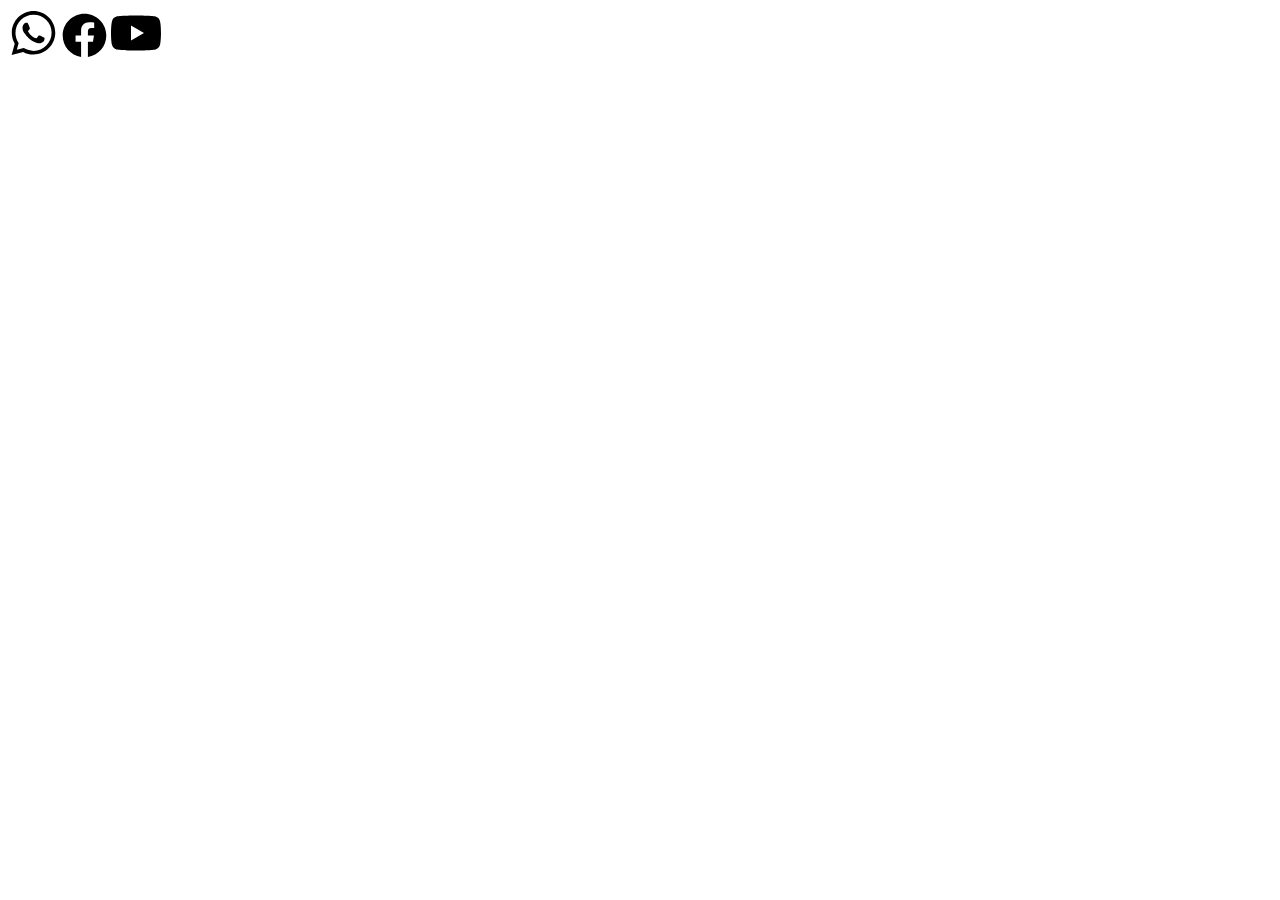
<file: New folder/New folder/index.html>
<!DOCTYPE html>
<html lang="en">
<head>
    <meta charset="UTF-8">
    <meta name="viewport" content="width=device-width, initial-scale=1.0">
    <title>Document</title>
</head>
<body>
    <img src="843786_whatsapp_icon.svg" style="width: 50px;">
    <img src="8666245_facebook_icon.svg" style="width: 45px;">
    <img src="5305164_play_video_youtube_youtube logo_icon.svg" style="width: 50px;">
</body>
</html>
</file>
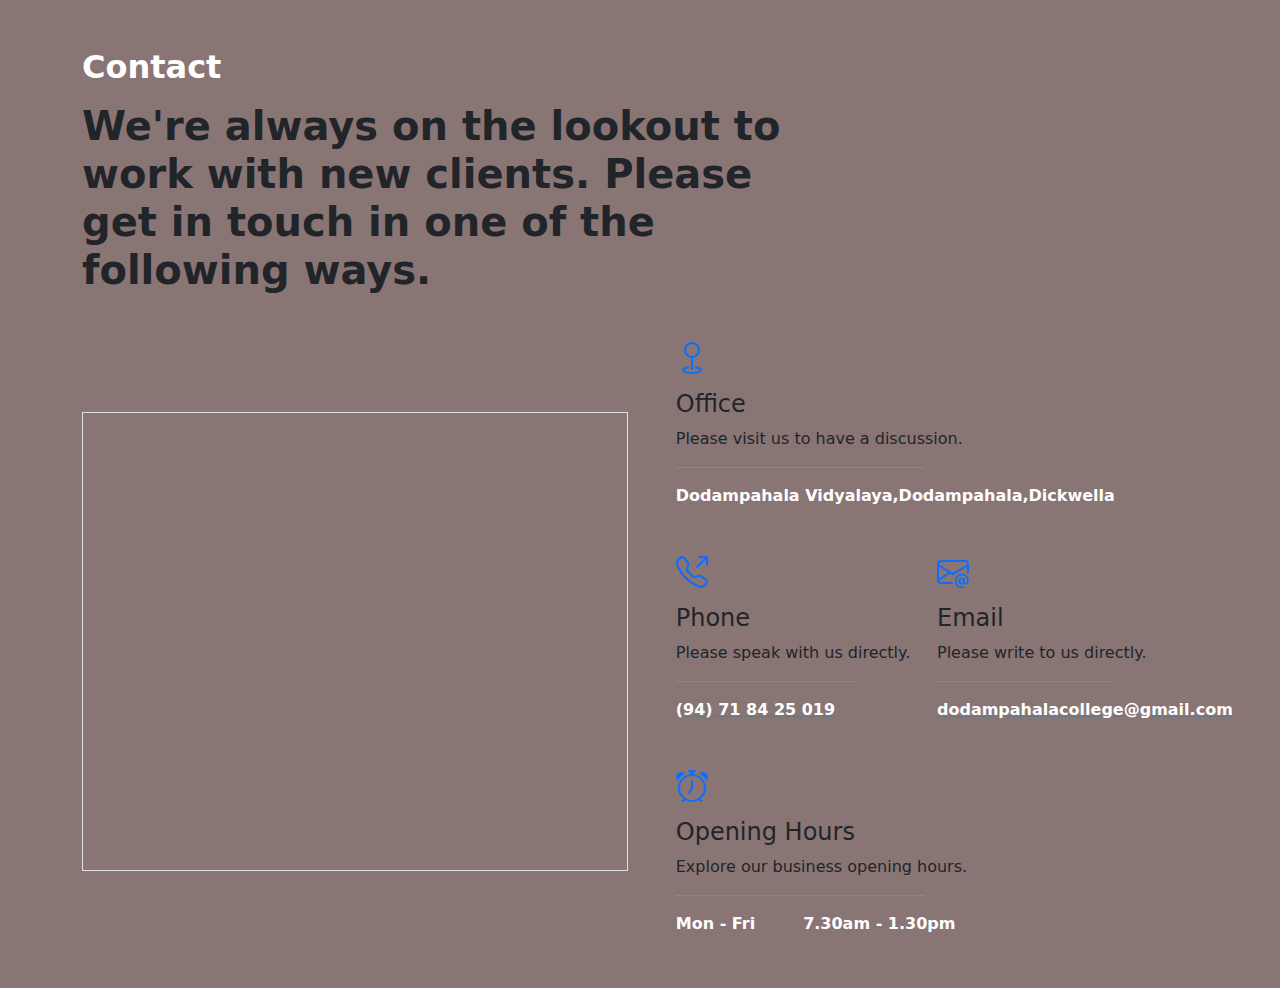
<file: contact.html>
<!DOCTYPE html>
<html>

<head>
    <link rel="stylesheet" href="bootstrap.css">
    <link rel="stylesheet" href="style.css">
    <title>Dodampahala.Contact Us</title>
</head>

<body class="bd">
    <!-- Contact 5 - Bootstrap Brain Component -->
    <section class="py-3 py-md-5 py-xl-8">
        <div class="container">
            <div class="row">
                <div class="col-12 col-md-10 col-lg-8">
                    <h5 class="fs-2 mb-3 text-white fw-bold">Contact</h5>
                    <h2 class="display-6 mb-4 mb-md-5 mb-xl-8 fw-bold ">We're always on the lookout to work with new
                        clients.
                        Please get in touch in one of the following ways.</h2>
                </div>
            </div>
        </div>

        <div class="container">
            <div class="row gy-4 gy-md-5 gy-lg-0 align-items-md-center">
                <div class="col-12 col-lg-6">
                    <div class="border overflow-hidden">

                        <div class="col-12">
                            <iframe
                                src="https://www.google.com/maps/embed?pb=!1m18!1m12!1m3!1d3968.1954186613757!2d80.71207059999999!3d5.967801800000001!2m3!1f0!2f0!3f0!3m2!1i1024!2i768!4f13.1!3m3!1m2!1s0x3ae13703b7fce2f3%3A0x46426f04eaf1d837!2sDodampahala%20Maha%20Vidyalaya%20(Dodampahala%20School)!5e0!3m2!1sen!2slk!4v1715342675494!5m2!1sen!2slk"
                                width="100%" height="450" style="border:0;" allowfullscreen="" loading="lazy"
                                referrerpolicy="no-referrer-when-downgrade"></iframe>
                        </div>

                    </div>
                </div>
                <div class="col-12 col-lg-6">
                    <div class="row justify-content-xl-center">
                        <div class="col-12 col-xl-11">
                            <div class="mb-4 mb-md-5">
                                <div class="mb-3 text-primary">
                                    <svg xmlns="http://www.w3.org/2000/svg" width="32" height="32" fill="currentColor"
                                        class="bi bi-geo" viewBox="0 0 16 16">
                                        <path fill-rule="evenodd"
                                            d="M8 1a3 3 0 1 0 0 6 3 3 0 0 0 0-6zM4 4a4 4 0 1 1 4.5 3.969V13.5a.5.5 0 0 1-1 0V7.97A4 4 0 0 1 4 3.999zm2.493 8.574a.5.5 0 0 1-.411.575c-.712.118-1.28.295-1.655.493a1.319 1.319 0 0 0-.37.265.301.301 0 0 0-.057.09V14l.002.008a.147.147 0 0 0 .016.033.617.617 0 0 0 .145.15c.165.13.435.27.813.395.751.25 1.82.414 3.024.414s2.273-.163 3.024-.414c.378-.126.648-.265.813-.395a.619.619 0 0 0 .146-.15.148.148 0 0 0 .015-.033L12 14v-.004a.301.301 0 0 0-.057-.09 1.318 1.318 0 0 0-.37-.264c-.376-.198-.943-.375-1.655-.493a.5.5 0 1 1 .164-.986c.77.127 1.452.328 1.957.594C12.5 13 13 13.4 13 14c0 .426-.26.752-.544.977-.29.228-.68.413-1.116.558-.878.293-2.059.465-3.34.465-1.281 0-2.462-.172-3.34-.465-.436-.145-.826-.33-1.116-.558C3.26 14.752 3 14.426 3 14c0-.599.5-1 .961-1.243.505-.266 1.187-.467 1.957-.594a.5.5 0 0 1 .575.411z" />
                                    </svg>
                                </div>
                                <div>
                                    <h4 class="mb-2">Office</h4>
                                    <p class="mb-2">Please visit us to have a discussion.</p>
                                    <hr class="w-50 mb-3 border-dark-subtle">
                                    <address class="m-0 text-white fw-bold"> Dodampahala Vidyalaya,Dodampahala,Dickwella
                                    </address>
                                </div>
                            </div>
                            <div class="row mb-sm-4 mb-md-5">
                                <div class="col-12 col-sm-6">
                                    <div class="mb-4 mb-sm-0">
                                        <div class="mb-3 text-primary">
                                            <svg xmlns="http://www.w3.org/2000/svg" width="32" height="32"
                                                fill="currentColor" class="bi bi-telephone-outbound"
                                                viewBox="0 0 16 16">
                                                <path
                                                    d="M3.654 1.328a.678.678 0 0 0-1.015-.063L1.605 2.3c-.483.484-.661 1.169-.45 1.77a17.568 17.568 0 0 0 4.168 6.608 17.569 17.569 0 0 0 6.608 4.168c.601.211 1.286.033 1.77-.45l1.034-1.034a.678.678 0 0 0-.063-1.015l-2.307-1.794a.678.678 0 0 0-.58-.122l-2.19.547a1.745 1.745 0 0 1-1.657-.459L5.482 8.062a1.745 1.745 0 0 1-.46-1.657l.548-2.19a.678.678 0 0 0-.122-.58L3.654 1.328zM1.884.511a1.745 1.745 0 0 1 2.612.163L6.29 2.98c.329.423.445.974.315 1.494l-.547 2.19a.678.678 0 0 0 .178.643l2.457 2.457a.678.678 0 0 0 .644.178l2.189-.547a1.745 1.745 0 0 1 1.494.315l2.306 1.794c.829.645.905 1.87.163 2.611l-1.034 1.034c-.74.74-1.846 1.065-2.877.702a18.634 18.634 0 0 1-7.01-4.42 18.634 18.634 0 0 1-4.42-7.009c-.362-1.03-.037-2.137.703-2.877L1.885.511zM11 .5a.5.5 0 0 1 .5-.5h4a.5.5 0 0 1 .5.5v4a.5.5 0 0 1-1 0V1.707l-4.146 4.147a.5.5 0 0 1-.708-.708L14.293 1H11.5a.5.5 0 0 1-.5-.5z" />
                                            </svg>
                                        </div>
                                        <div>
                                            <h4 class="mb-2">Phone</h4>
                                            <p class="mb-2">Please speak with us directly.</p>
                                            <hr class="w-75 mb-3 border-dark-subtle">
                                            <p class="mb-0">
                                                <a class="link-secondary text-white fw-bold"
                                                    href="tel:+ 94 71 84 25 019"> (94) 71 84 25 019</a>
                                            </p>
                                        </div>
                                    </div>
                                </div>
                                <div class="col-12 col-sm-6">
                                    <div class="mb-4 mb-sm-0">
                                        <div class="mb-3 text-primary">
                                            <svg xmlns="http://www.w3.org/2000/svg" width="32" height="32"
                                                fill="currentColor" class="bi bi-envelope-at" viewBox="0 0 16 16">
                                                <path
                                                    d="M2 2a2 2 0 0 0-2 2v8.01A2 2 0 0 0 2 14h5.5a.5.5 0 0 0 0-1H2a1 1 0 0 1-.966-.741l5.64-3.471L8 9.583l7-4.2V8.5a.5.5 0 0 0 1 0V4a2 2 0 0 0-2-2H2Zm3.708 6.208L1 11.105V5.383l4.708 2.825ZM1 4.217V4a1 1 0 0 1 1-1h12a1 1 0 0 1 1 1v.217l-7 4.2-7-4.2Z" />
                                                <path
                                                    d="M14.247 14.269c1.01 0 1.587-.857 1.587-2.025v-.21C15.834 10.43 14.64 9 12.52 9h-.035C10.42 9 9 10.36 9 12.432v.214C9 14.82 10.438 16 12.358 16h.044c.594 0 1.018-.074 1.237-.175v-.73c-.245.11-.673.18-1.18.18h-.044c-1.334 0-2.571-.788-2.571-2.655v-.157c0-1.657 1.058-2.724 2.64-2.724h.04c1.535 0 2.484 1.05 2.484 2.326v.118c0 .975-.324 1.39-.639 1.39-.232 0-.41-.148-.41-.42v-2.19h-.906v.569h-.03c-.084-.298-.368-.63-.954-.63-.778 0-1.259.555-1.259 1.4v.528c0 .892.49 1.434 1.26 1.434.471 0 .896-.227 1.014-.643h.043c.118.42.617.648 1.12.648Zm-2.453-1.588v-.227c0-.546.227-.791.573-.791.297 0 .572.192.572.708v.367c0 .573-.253.744-.564.744-.354 0-.581-.215-.581-.8Z" />
                                            </svg>
                                        </div>
                                        <div>
                                            <h4 class="mb-2">Email</h4>
                                            <p class="mb-2">Please write to us directly.</p>
                                            <hr class="w-75 mb-3 border-dark-subtle">
                                            <p class="mb-0">
                                                <a class="link-secondary text-white fw-bold"
                                                    href="dodampahalacollege@gmail.com">dodampahalacollege@gmail.com</a>
                                            </p>
                                        </div>
                                    </div>
                                </div>
                            </div>
                            <div>
                                <div class="mb-3 text-primary">
                                    <svg xmlns="http://www.w3.org/2000/svg" width="32" height="32" fill="currentColor"
                                        class="bi bi-alarm" viewBox="0 0 16 16">
                                        <path
                                            d="M8.5 5.5a.5.5 0 0 0-1 0v3.362l-1.429 2.38a.5.5 0 1 0 .858.515l1.5-2.5A.5.5 0 0 0 8.5 9V5.5z" />
                                        <path
                                            d="M6.5 0a.5.5 0 0 0 0 1H7v1.07a7.001 7.001 0 0 0-3.273 12.474l-.602.602a.5.5 0 0 0 .707.708l.746-.746A6.97 6.97 0 0 0 8 16a6.97 6.97 0 0 0 3.422-.892l.746.746a.5.5 0 0 0 .707-.708l-.601-.602A7.001 7.001 0 0 0 9 2.07V1h.5a.5.5 0 0 0 0-1h-3zm1.038 3.018a6.093 6.093 0 0 1 .924 0 6 6 0 1 1-.924 0zM0 3.5c0 .753.333 1.429.86 1.887A8.035 8.035 0 0 1 4.387 1.86 2.5 2.5 0 0 0 0 3.5zM13.5 1c-.753 0-1.429.333-1.887.86a8.035 8.035 0 0 1 3.527 3.527A2.5 2.5 0 0 0 13.5 1z" />
                                    </svg>
                                </div>
                                <div>
                                    <h4 class="mb-2">Opening Hours</h4>
                                    <p class="mb-2">Explore our business opening hours.</p>
                                    <hr class="w-50 mb-3 border-dark-subtle">
                                    <div class="d-flex mb-1">
                                        <p class="text-white fw-bold mb-0 me-5">Mon - Fri</p>
                                        <p class="text-white fw-bold mb-0">7.30am - 1.30pm</p>
                                    </div>
                                </div>
                            </div>
                        </div>
                    </div>
                </div>
            </div>
        </div>
    </section>

    <script src="bootstrap.js"></script>
    <script src="https://smtpjs.com/v3/smtp.js"></script>
</body>

</html>
</file>
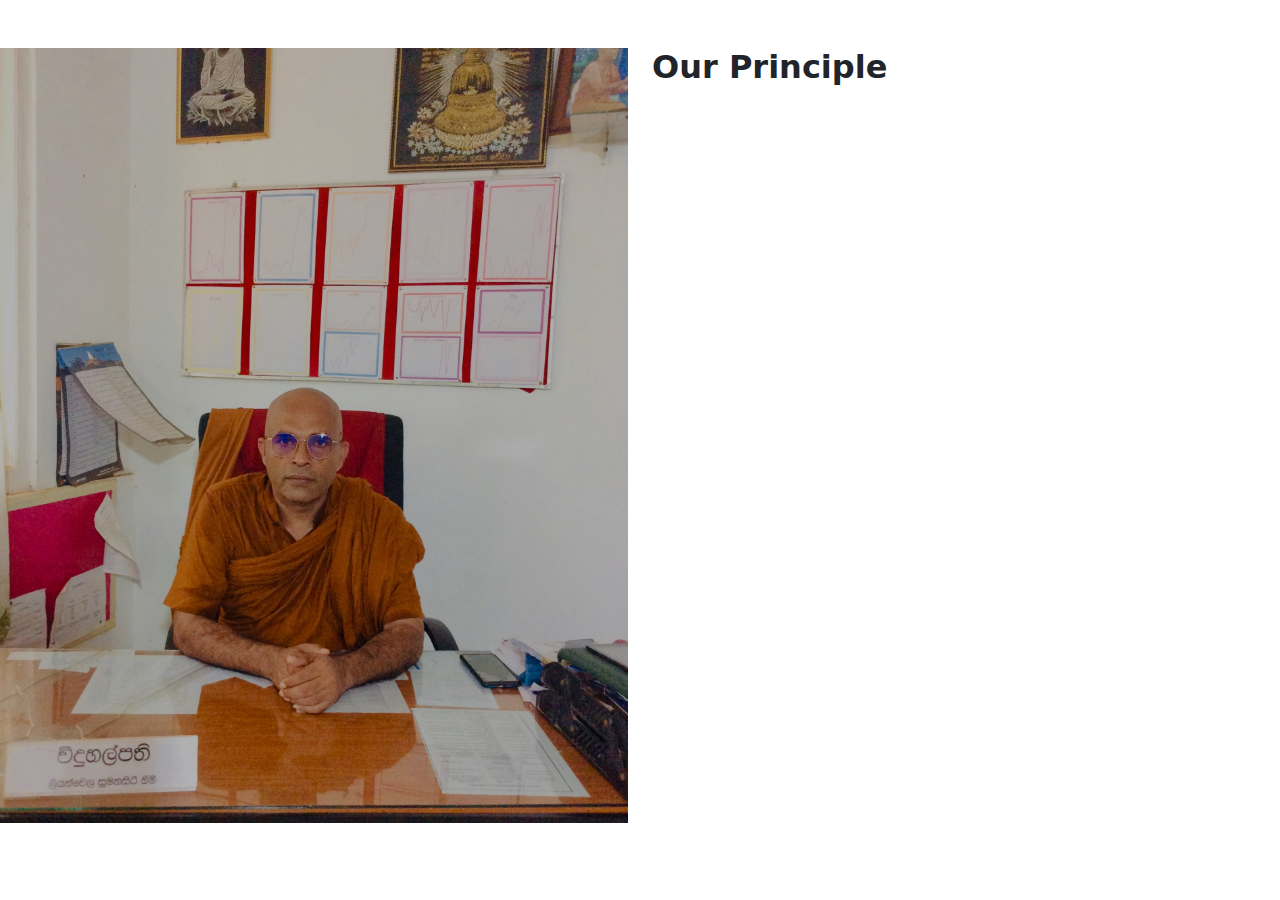
<file: pricipal.html>
<!DOCTYPE html>
<html>
    <head>
        <link rel="stylesheet" href="bootstrap.css">
        <title>Priciple/Dodampahala College</title>
        
    </head>
    <body>
        <div class="row pt-5">
            <div class="col-md-6 align-items-stretch">
                <img class="img-fluid" src="Priciple.JPG" alt="">
            </div>
            <div class="col-md-6">
                <h2 class="h2-responsive fw-bold text-start section-heading">Our Principle</h2>
                <p class="lh-base fw-bold text-body-secondary">
                </p>
            </div>
        </div>

        </div>
    </body>
</html>
</file>
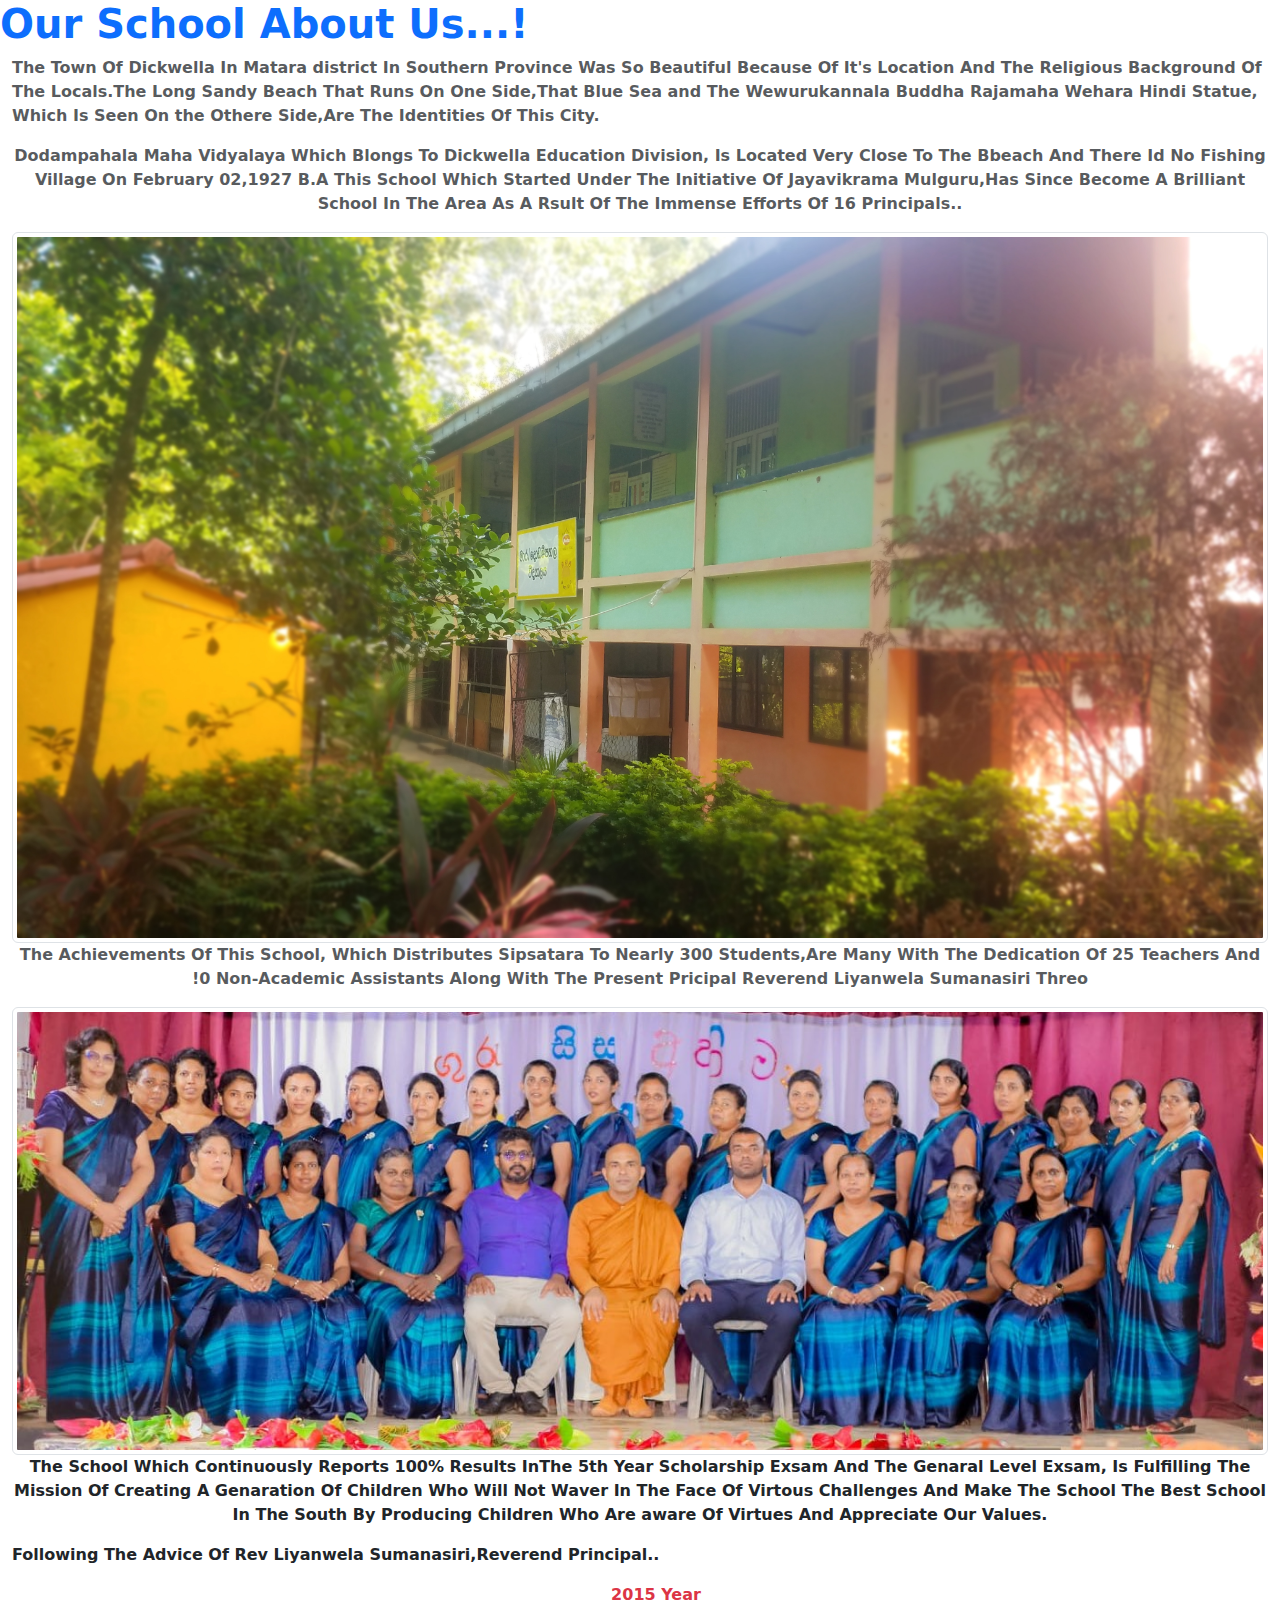
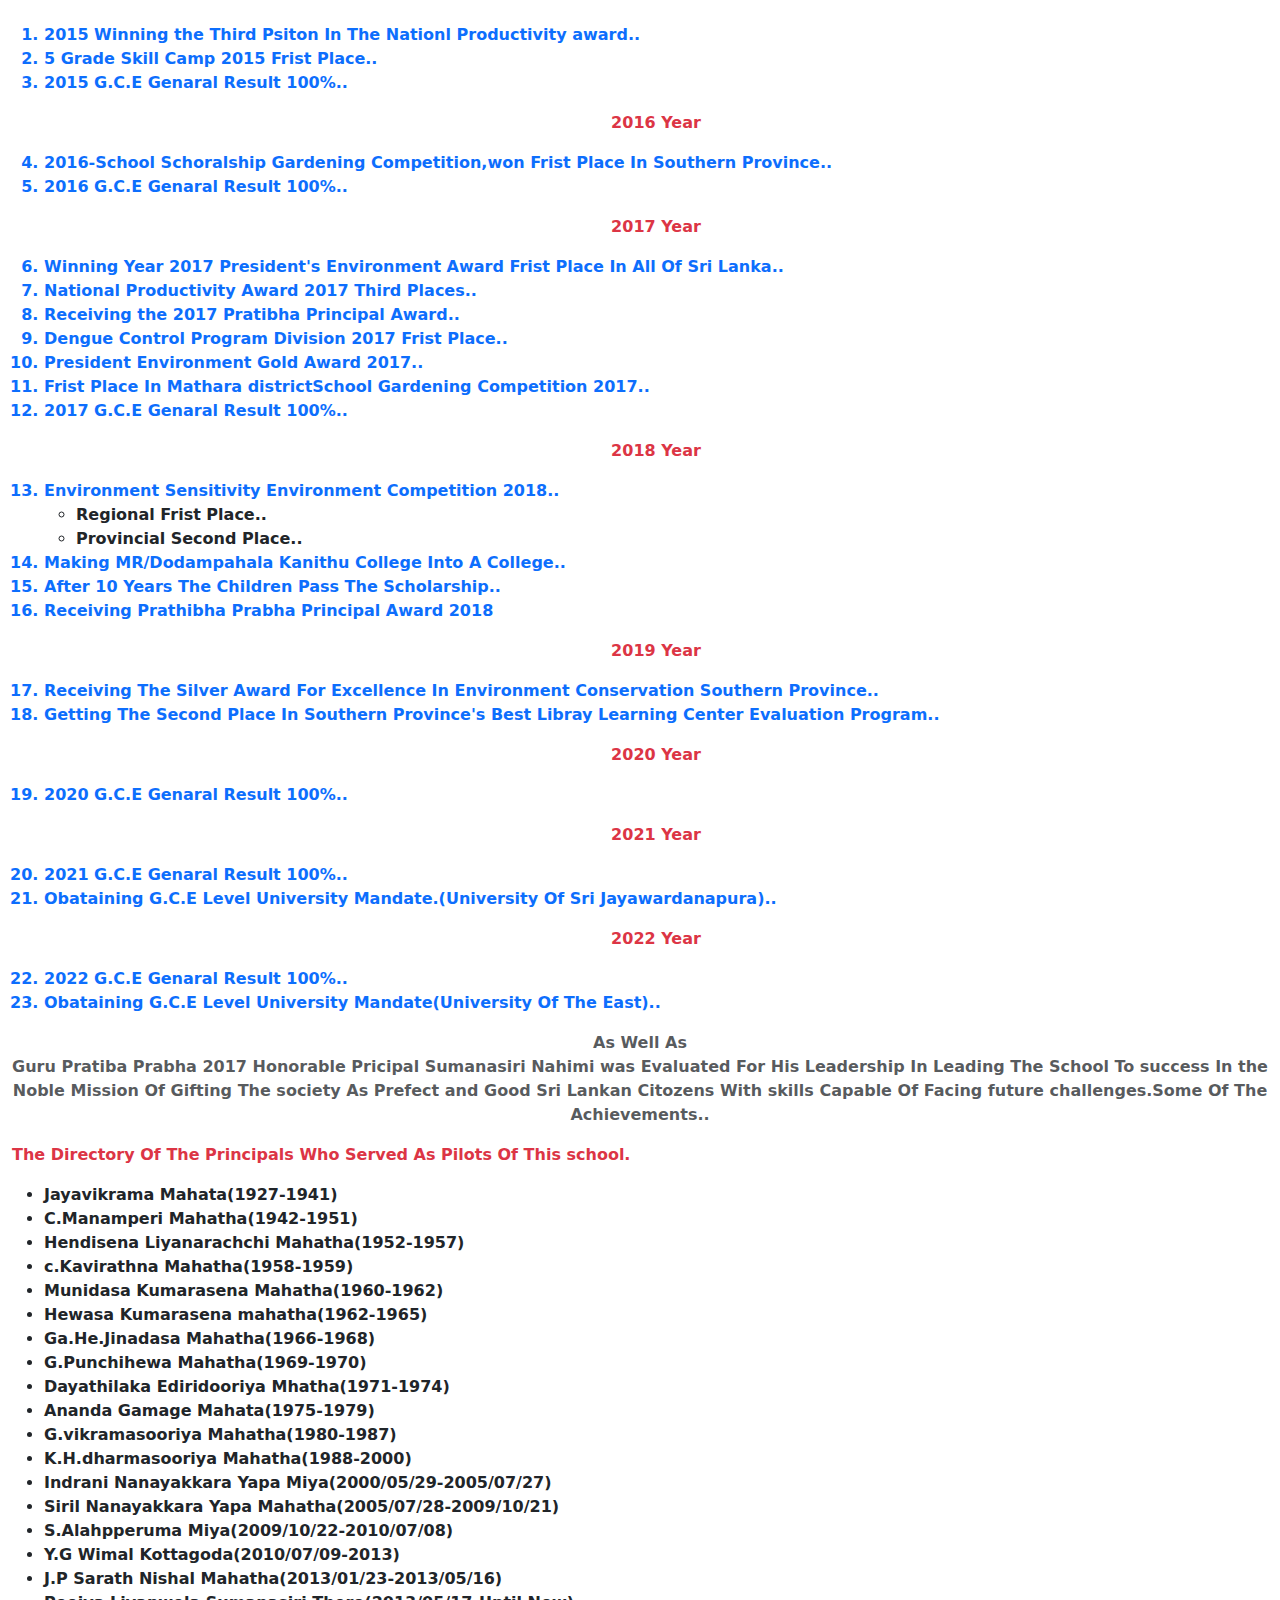
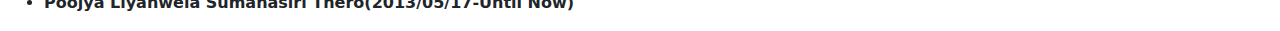
<file: read more.html>
<!DOCTYPE html>
<html>

<head>
    <link rel="stylesheet" href="bootstrap.css">
    <title>About Us /Read More/Dodampahala maha vidyalaya</title>
</head>
<header>
    <h1 class="fw-bold text-primary w-100 h-100">Our School About Us...!</h1>
</header>

<body >

    <div class="container-fluid">
        <p class="ih-bace fw-bold text-body-secondary">The Town Of Dickwella In Matara district In Southern Province Was So
            Beautiful Because Of It's Location And The Religious Background Of The Locals.The Long Sandy Beach That Runs
            On One Side,That Blue Sea and The Wewurukannala Buddha Rajamaha Wehara Hindi Statue, Which Is Seen On the
            Othere Side,Are The Identities Of This City.</p>
        <P class="fw-bold text-center text-body-secondary">Dodampahala Maha Vidyalaya Which Blongs To Dickwella Education Division, Is
            Located Very Close To The Bbeach And There Id No Fishing Village On February 02,1927 B.A This School Which
            Started Under The Initiative Of Jayavikrama Mulguru,Has Since Become A Brilliant School In The Area As A
            Rsult Of The Immense Efforts Of 16 Principals..</P>
        <img class="img-thumbnail" src="Read More.01.jpg">
        <p class="fw-bold text-body-secondary text-center"> The Achievements Of This School, Which Distributes Sipsatara
            To Nearly 300 Students,Are Many With The Dedication Of 25 Teachers And !0 Non-Academic Assistants Along With
            The Present Pricipal Reverend Liyanwela Sumanasiri Threo</p>
        <img src="Read More 02.jpg" class="img-thumbnail">
        <p class="text-center fw-bold">The School Which Continuously Reports 100% Results InThe 5th Year Scholarship
            Exsam And The Genaral Level Exsam, Is Fulfilling The Mission Of Creating A Genaration Of Children Who Will
            Not Waver In The Face Of Virtous Challenges And Make The School The Best School In The South By Producing
            Children Who Are aware Of Virtues And Appreciate Our Values.<br></p>
        <p class="fw-bold ">Following The Advice Of Rev Liyanwela Sumanasiri,Reverend Principal..</p>
        <p class="fw-bold text-uppercase">
        <ol>
            <p class="text-center text-danger fw-bold">2015 Year
            <li class="fw-bold text-primary">2015 Winning the Third Psiton In The Nationl Productivity award..</li>
            <li class="fw-bold text-primary">5 Grade Skill Camp 2015 Frist Place..</li>
            <li class="fw-bold text-primary">2015 G.C.E Genaral Result 100%..</li>
        </p>
        <p class="text-center text-danger fw-bold">2016 Year
            <li class="fw-bold text-primary">2016-School Schoralship Gardening Competition,won Frist Place In Southern
                Province..</li>
                <li class="fw-bold text-primary">2016 G.C.E Genaral Result 100%..</li>
                </p>
                <p class="text-center text-danger fw-bold">2017 Year
            <li class="fw-bold text-primary">Winning Year 2017 President's Environment Award Frist Place In All Of Sri
                Lanka..</li>
                <li class="fw-bold text-primary">National Productivity Award 2017 Third Places..</li>
                <li class="fw-bold text-primary">Receiving the 2017 Pratibha Principal Award..</li>
                <li class="fw-bold text-primary">Dengue Control Program Division 2017 Frist Place..</li>
                <li class="fw-bold text-primary">President Environment Gold Award 2017..</li>
                <li class="fw-bold text-primary">Frist Place In Mathara districtSchool Gardening Competition 2017..</li>
                <li class="fw-bold text-primary">2017 G.C.E Genaral Result 100%..</li>
                </p>
                <p class="text-center text-danger fw-bold">2018 Year
                <li class="fw-bold text-primary">Environment Sensitivity Environment Competition 2018..</li>
                <ul>
                    <li  class="fw-bold text-reset">Regional Frist Place..</li>
                    <li  class="fw-bold text-reset">Provincial Second Place..</li>
                </ul>
                <li class="fw-bold text-primary">Making MR/Dodampahala Kanithu College Into A College..</li>
                <li class="fw-bold text-primary">After 10 Years The Children Pass The Scholarship..</li>
                <li class="fw-bold text-primary">Receiving Prathibha Prabha Principal Award 2018</li>
                </p>
                <p class="text-center text-danger fw-bold">2019 Year
                    <li class="fw-bold text-primary">Receiving The Silver Award For Excellence In Environment Conservation Southern Province..</li>
                    <li class="fw-bold text-primary">Getting The Second Place In Southern Province's Best Libray Learning Center Evaluation Program..</li>
                    </p>
                    <p class="text-center text-danger fw-bold">2020 Year 
                        <li class="fw-bold text-primary">2020 G.C.E Genaral Result 100%..</li>
                    </p>
                    <p class="text-center text-danger fw-bold">2021 Year
                        <li class="fw-bold text-primary">2021 G.C.E Genaral Result 100%..</li>
                        <li class="fw-bold text-primary">Obataining G.C.E Level University Mandate.(University Of Sri Jayawardanapura)..</li>  
                    </p>
                    <p class="text-center text-danger fw-bold">2022 Year
                        <li class="fw-bold text-primary">2022 G.C.E Genaral Result 100%..</li>
                        <li class="fw-bold text-primary">Obataining G.C.E Level University Mandate(University Of The East)..</li>
                    </p>
                </p>
        </ol>
        </p>
        <p class="fw-bold text-center text-body-secondary">As Well As<br>Guru Pratiba Prabha 2017 Honorable Pricipal Sumanasiri Nahimi was
            Evaluated For His Leadership In Leading The School To success In the Noble Mission Of Gifting The society As
            Prefect and Good Sri Lankan Citozens With skills Capable Of Facing future challenges.Some Of The
            Achievements..</p>
        <p class="fw-bold text-lg-start text-danger"> The Directory Of The Principals Who Served As Pilots Of This
            school.</p>
        <ul>
            <li class="fw-bold">Jayavikrama Mahata(1927-1941)</li>
            <li class="fw-bold">C.Manamperi Mahatha(1942-1951)</li>
            <li class="fw-bold"> Hendisena Liyanarachchi Mahatha(1952-1957)</li>
            <li class="fw-bold">c.Kavirathna Mahatha(1958-1959)</li>
            <li class="fw-bold">Munidasa Kumarasena Mahatha(1960-1962)</li>
            <li class="fw-bold">Hewasa Kumarasena mahatha(1962-1965)</li>
            <li class="fw-bold">Ga.He.Jinadasa Mahatha(1966-1968)</li>
            <li class="fw-bold">G.Punchihewa Mahatha(1969-1970)</li>
            <li class="fw-bold">Dayathilaka Ediridooriya Mhatha(1971-1974)</li>
            <li class="fw-bold">Ananda Gamage Mahata(1975-1979)</li>
            <li class="fw-bold">G.vikramasooriya Mahatha(1980-1987)</li>
            <li class="fw-bold">K.H.dharmasooriya Mahatha(1988-2000)</li>
            <li class="fw-bold">Indrani Nanayakkara Yapa Miya(2000/05/29-2005/07/27)</li>
            <li class="fw-bold">Siril Nanayakkara Yapa Mahatha(2005/07/28-2009/10/21)</li>
            <li class="fw-bold">S.Alahpperuma Miya(2009/10/22-2010/07/08)</li>
            <li class="fw-bold">Y.G Wimal Kottagoda(2010/07/09-2013)</li>
            <li class="fw-bold">J.P Sarath Nishal Mahatha(2013/01/23-2013/05/16)</li>
            <li class="fw-bold">Poojya Liyanwela Sumanasiri Thero(2013/05/17-Until Now)</li>
        </ul>
    </div>

</body>

</html>
</file>
<file: style.css>
.carousel-inner .carousel-item {
    width: 100%;
    height: 100vh;
    background-size: cover;
    background-position: center;
    background-repeat: no-repeat;
}

.carousel-inner.carousel-item::before {
    content: '';
    background-color: rgba(12, 11, 10, 0.5);
    position: absolute;
    top: 0;
    left: 0;
    right: 0;
    bottom: 0;

}

.navbar-nav.nav-link {
    font-size: 18px;
    padding-top: 15px;
    padding-bottom: 15px;
}

.bd {
    background-color: rgb(138, 117, 117);
}

.carousel-inner.carousel-caption {
    display: flex;
    justify-content: center;
    align-items: center;
    position: absolute;
    bottom: 0;
    top: 40%;
    left: 0;
    right: 0;
}

.font {
    color: floralwhite;

}


.col-md-5 {
    justify-content: center;
}


/*@media(max-width:768px) {
    .carousel-inner.carousel-caption h5 {
        font-size: 38px;
    }
}

@media(max-width:517px) {
    .carousel-inner.carousel-caption h5 {
        font-size: 25px;
    }

    .carousel-inner.carousel-captionp {
        font-size: 13px;
    }
}*/

.container-fluid {
    background-color: rgb(219, 243, 235);

}
</file>
